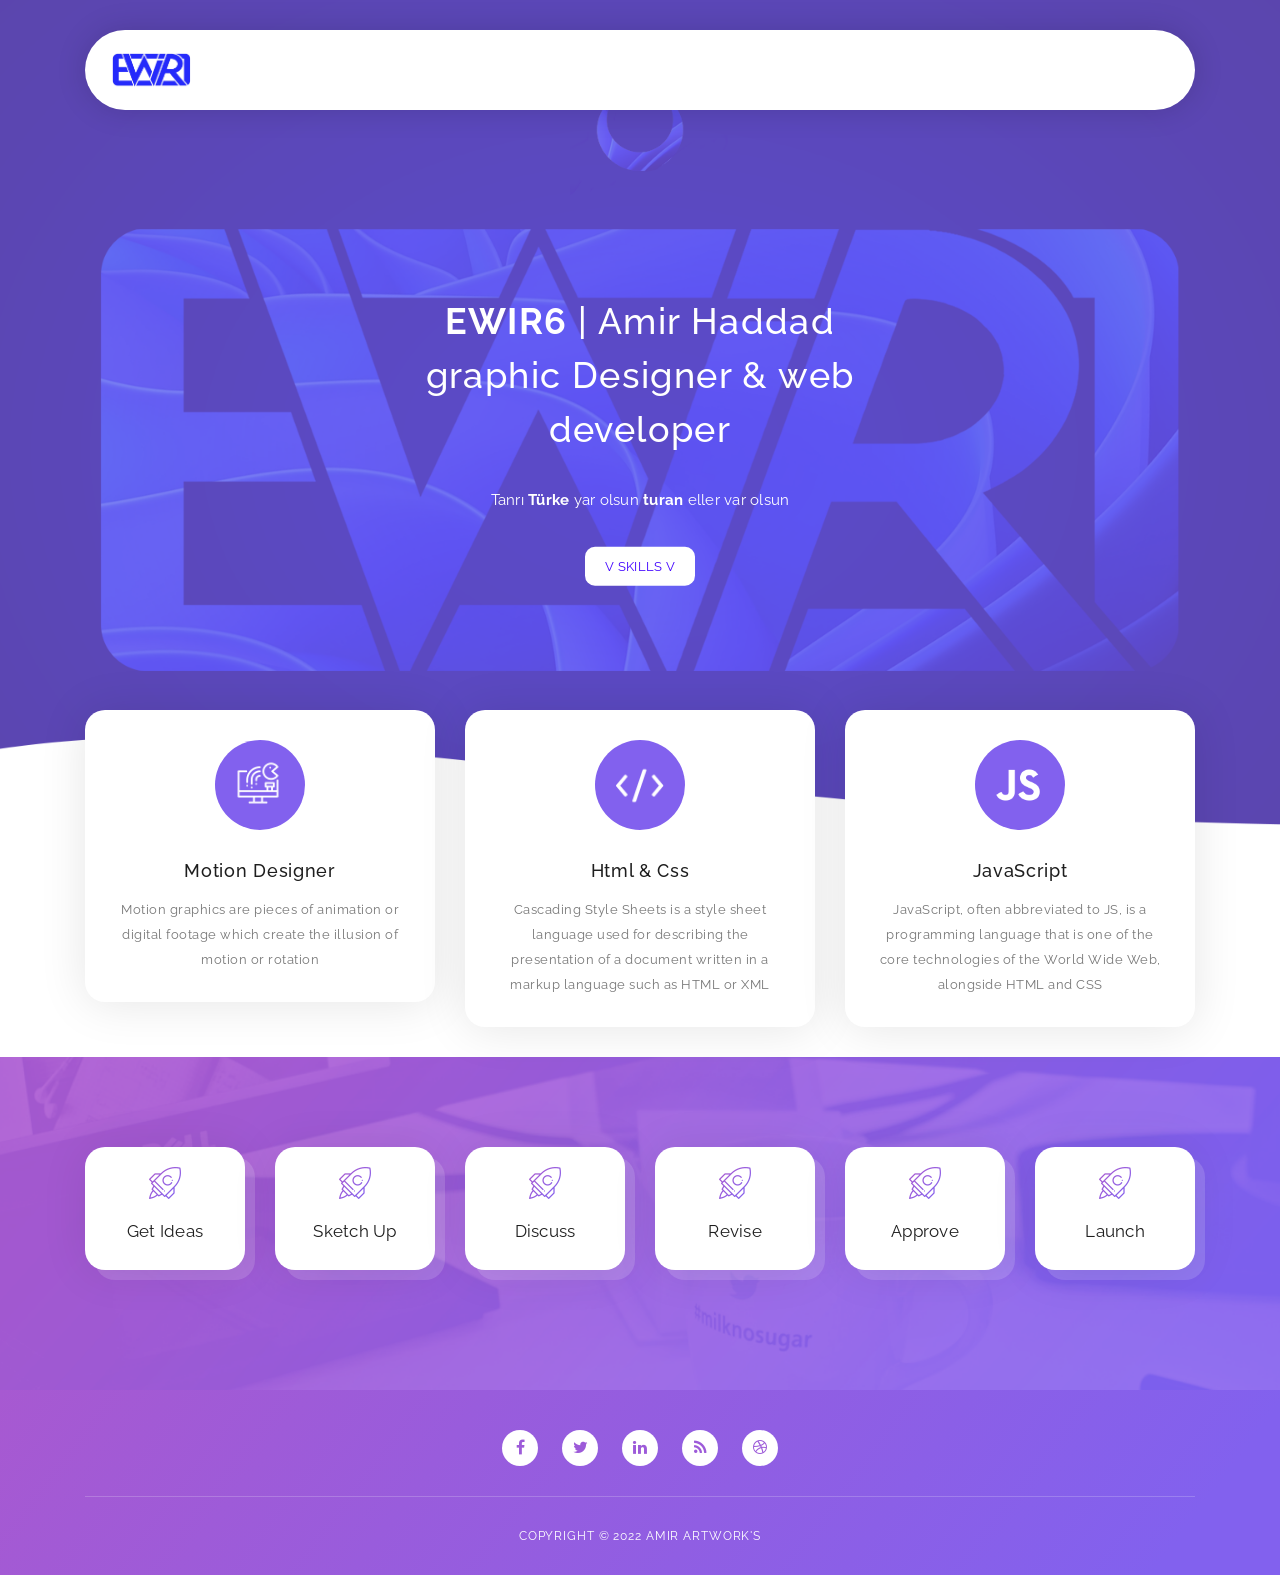
<file: index.html>
<!DOCTYPE html>
<html lang="en">

  <head>

    <meta charset="utf-8">
    <meta name="viewport" content="width=device-width, initial-scale=1, shrink-to-fit=no">
    <meta name="description" content="">
    <meta name="author" content="">
    <link href="https://fonts.googleapis.com/css?family=Raleway:100,300,400,500,700,900" rel="stylesheet">

    <title>Amir | web developer</title>
<!--
SOFTY PINKO
https://templatemo.com/tm-535-softy-pinko
-->

    <!-- Additional CSS Files -->
    <link rel="stylesheet" type="text/css" href="assets/css/bootstrap.min.css">

    <link rel="stylesheet" type="text/css" href="assets/css/font-awesome.css">

    <link rel="stylesheet" href="assets/css/templatemo-softy-pinko.css">

    </head>
    
    <body>
    
    <!-- ***** Preloader Start ***** -->
    <div id="preloader">
        <div class="jumper">
            <div></div>
            <div></div>
            <div></div>
        </div>
    </div>  
    <!-- ***** Preloader End ***** -->
    
    
    <!-- ***** Header Area Start ***** -->
    <header class="header-area header-sticky">
        <div class="container">
            <div class="row">
                <div class="col-12">
                    <nav class="main-nav">
                        <!-- ***** Logo Start ***** -->
                        <a href="#" class="logo">
                            <img src="assets/images/logo52.png" alt="amir artworks"/>
                        </a>
                        <!-- ***** Logo End ***** -->
                        <!-- ***** Menu Start ***** -->
                        <ul class="nav">
                            <li><a href="#welcome" class="active">Home</a></li>
                            <li><a href="#features">About</a></li>
                            <li><a href="#work-process">Work Process</a></li>
                            <li><a href="#testimonials">Testimonials</a></li>
                            <li><a href="#pricing-plans">Pricing Tables</a></li>
                            <li><a href="#blog">Blog Entries</a></li>
                            <li><a href="#contact-us">Contact Us</a></li>
                        </ul>
                        <a class='menu-trigger'>
                            <span>Menu</span>
                        </a>
                        <!-- ***** Menu End ***** -->
                    </nav>
                </div>
            </div>
        </div>
    </header>
    <!-- ***** Header Area End ***** -->

    <!-- ***** Welcome Area Start ***** -->
    <div class="welcome-area" id="welcome">

        <!-- ***** Header Text Start ***** -->
        <div class="header-text">
            <div class="container">
                <div class="row">
                    <div class="offset-xl-3 col-xl-6 offset-lg-2 col-lg-8 col-md-12 col-sm-12">
                        <h1><strong>EWIR6</strong> | Amir Haddad <br>graphic Designer & web developer<br> <strong></strong></h1>
                        <p> Tanrı <strong>Türke</strong> yar olsun <strong> turan</strong> eller var olsun</p>
                        <a href="#features" class="main-button-slider">v Skills v</a>
                    </div>
                </div>
            </div>
        </div>
        <!-- ***** Header Text End ***** -->
    </div>
    <!-- ***** Welcome Area End ***** -->

    <!-- ***** Features Small Start ***** -->
    <section class="section home-feature">
        <div class="container">
            <div class="row">
                <div class="col-lg-12">
                    <div class="row">
                        <!-- ***** Features Small Item Start ***** -->
                        <div class="col-lg-4 col-md-6 col-sm-6 col-12" data-scroll-reveal="enter bottom move 50px over 0.6s after 0.2s">
                            <div class="features-small-item">
                                <div class="icon">
                                    <i><img src="assets/images/gaming.png"  class="gam" alt=""></i>
                                </div>
                                <h5 class="features-title">Motion Designer</h5>
                                <p>Motion graphics are pieces of animation or digital footage which create the illusion of motion or rotation</p>
                            </div>
                        </div>
                        <!-- ***** Features Small Item End ***** -->

                        <!-- ***** Features Small Item Start ***** -->
                        <div class="col-lg-4 col-md-6 col-sm-6 col-12" data-scroll-reveal="enter bottom move 50px over 0.6s after 0.4s">
                            <div class="features-small-item">
                                <div class="icon">
                                    <i><img src="assets/images/coding-icon.png" class="codei" alt=""></i>
                                </div>
                                <h5 class="features-title">Html & Css</h5>
                                <p>Cascading Style Sheets is a style sheet language used for describing the presentation of a document written in a markup language such as HTML or XML</p>
                            </div>
                        </div>
                        <!-- ***** Features Small Item End ***** -->

                        <!-- ***** Features Small Item Start ***** -->
                        <div class="col-lg-4 col-md-6 col-sm-6 col-12" data-scroll-reveal="enter bottom move 50px over 0.6s after 0.6s">
                            <div class="features-small-item">
                                <div class="icon">
                                    <i><img src="assets/images/JS-icon.png" class="jsi" alt=""></i>
                                </div>
                                <h5 class="features-title">JavaScript</h5>
                                <p>JavaScript, often abbreviated to JS, is a programming language that is one of the core technologies of the World Wide Web, alongside HTML and CSS</p>
                            </div>
                        </div>
                        <!-- ***** Features Small Item End ***** -->
                    </div>
                </div>
            </div>
        </div>
    </section>
    <!-- ***** Features Small End ***** -->

    <!-- ***** Features Big Item Start ***** -->
    <!-- <section class="section padding-top-70 padding-bottom-0" id="features">
        <div class="container">
            <div class="row">
                <div class="col-lg-5 col-md-12 col-sm-12 align-self-center" data-scroll-reveal="enter left move 30px over 0.6s after 0.4s">
                    <img src="assets/images/left-image.png" class="rounded img-fluid d-block mx-auto" alt="App">
                </div>
                <div class="col-lg-1"></div>
                <div class="col-lg-6 col-md-12 col-sm-12 align-self-center mobile-top-fix">
                    <div class="left-heading">
                        <h2 class="section-title">Let’s discuss about you project</h2>
                    </div>
                    <div class="left-text">
                        <p>Nullam sit amet purus libero. Etiam ullamcorper nisl ut augue blandit, at finibus leo efficitur. Nam gravida purus non sapien auctor, ut aliquam magna ullamcorper.</p>
                    </div>
                </div>
            </div>
            <div class="row">
                <div class="col-lg-12">
                    <div class="hr"></div>
                </div>
            </div>
        </div>
    </section> -->
    <!-- ***** Features Big Item End ***** -->

    <!-- ***** Features Big Item Start ***** -->
    <!-- <section class="section padding-bottom-100">
        <div class="container">
            <div class="row">
                <div class="col-lg-6 col-md-12 col-sm-12 align-self-center mobile-bottom-fix">
                    <div class="left-heading">
                        <h2 class="section-title">We can help you to grow your business</h2>
                    </div>
                    <div class="left-text">
                        <p>Aenean pretium, ipsum et porttitor auctor, metus ipsum iaculis nisi, a bibendum lectus libero vitae urna. Sed id leo eu dolor luctus congue sed eget ipsum. Nunc nec luctus libero. Etiam quis dolor elit.</p>
                    </div>
                </div>
                <div class="col-lg-1"></div>
                <div class="col-lg-5 col-md-12 col-sm-12 align-self-center mobile-bottom-fix-big" data-scroll-reveal="enter right move 30px over 0.6s after 0.4s">
                    <img src="assets/images/right-image.png" class="rounded img-fluid d-block mx-auto" alt="App">
                </div>
            </div>
        </div>
    </section> -->
    <!-- ***** Features Big Item End ***** -->

    <!-- ***** Home Parallax Start ***** -->
    <section class="mini" id="work-process">
        <div class="mini-content">
            <div class="container">
                <div class="row">
                    <div class="offset-lg-3 col-lg-6">
                        <!-- <div class="info">
                            <h1>Work Process</h1>
                            <p>Aenean nec tempor metus. Maecenas ligula dolor, commodo in imperdiet interdum, vehicula ut ex. Donec ante diam.</p>
                        </div> -->
                    </div>
                </div>

                <!-- ***** Mini Box Start ***** -->
                <div class="row">
                    <div class="col-lg-2 col-md-3 col-sm-6 col-6">
                        <a href="#" class="mini-box">
                            <i><img src="assets/images/work-process-item-01.png" alt=""></i>
                            <strong>Get Ideas</strong>
                            <span></span>
                        </a>
                    </div>
                    <div class="col-lg-2 col-md-3 col-sm-6 col-6">
                        <a href="#" class="mini-box">
                            <i><img src="assets/images/work-process-item-01.png" alt=""></i>
                            <strong>Sketch Up</strong>
                            <span></span>
                        </a>
                    </div>
                    <div class="col-lg-2 col-md-3 col-sm-6 col-6">
                        <a href="#" class="mini-box">
                            <i><img src="assets/images/work-process-item-01.png" alt=""></i>
                            <strong>Discuss</strong>
                            <span></span>
                        </a>
                    </div>
                    <div class="col-lg-2 col-md-3 col-sm-6 col-6">
                        <a href="#" class="mini-box">
                            <i><img src="assets/images/work-process-item-01.png" alt=""></i>
                            <strong>Revise</strong>
                            <span></span>
                        </a>
                    </div>
                    <div class="col-lg-2 col-md-3 col-sm-6 col-6">
                        <a href="#" class="mini-box">
                            <i><img src="assets/images/work-process-item-01.png" alt=""></i>
                            <strong>Approve</strong>
                            <span></span>
                        </a>
                    </div>
                    <div class="col-lg-2 col-md-3 col-sm-6 col-6">
                        <a href="#" class="mini-box">
                            <i><img src="assets/images/work-process-item-01.png" alt=""></i>
                            <strong>Launch</strong>
                            <span></span>
                        </a>
                    </div>
                </div>
                <!-- ***** Mini Box End ***** -->
            </div>
        </div>
    </section>
    <!-- ***** Home Parallax End ***** -->

    <!-- ***** Testimonials Start ***** -->
    <!-- <section class="section" id="testimonials">
        <div class="container"> -->
            <!-- ***** Section Title Start ***** -->
            <!-- <div class="row">
                <div class="col-lg-12">
                    <div class="center-heading">
                        <h2 class="section-title">What do they say?</h2>
                    </div>
                </div>
                <div class="offset-lg-3 col-lg-6">
                    <div class="center-text">
                        <p>Donec tempus, sem non rutrum imperdiet, lectus orci fringilla nulla, at accumsan elit eros a turpis. Ut sagittis lectus libero.</p>
                    </div>
                </div>
            </div> -->
            <!-- ***** Section Title End ***** -->

            <!-- <div class="row"> -->
                <!-- ***** Testimonials Item Start ***** -->
                <!-- <div class="col-lg-4 col-md-6 col-sm-12">
                    <div class="team-item">
                        <div class="team-content">
                            <i><img src="assets/images/testimonial-icon.png" alt=""></i>
                            <p>Proin a neque nisi. Nam ipsum nisi, venenatis ut nulla quis, egestas scelerisque orci. Maecenas a finibus odio.</p>
                            <div class="user-image">
                                <img src="http://placehold.it/60x60" alt="">
                            </div>
                            <div class="team-info">
                                <h3 class="user-name">Catherine Soft</h3>
                                <span>Managing Director</span>
                            </div>
                        </div>
                    </div>
                </div> -->
                <!-- ***** Testimonials Item End ***** -->
                
                <!-- ***** Testimonials Item Start ***** -->
                <!-- <div class="col-lg-4 col-md-6 col-sm-12">
                    <div class="team-item">
                        <div class="team-content">
                            <i><img src="assets/images/testimonial-icon.png" alt=""></i>
                            <p>Integer molestie aliquam gravida. Nullam nec arcu finibus, imperdiet nulla vitae, placerat nibh. Cras maximus venenatis molestie.</p>
                            <div class="user-image">
                                <img src="http://placehold.it/60x60" alt="">
                            </div>
                            <div class="team-info">
                                <h3 class="user-name">Kelvin Wood</h3>
                                <span>Digital Marketer</span>
                            </div>
                        </div>
                    </div>
                </div> -->
                <!-- ***** Testimonials Item End ***** -->
                
                <!-- ***** Testimonials Item Start ***** -->
                <!-- <div class="col-lg-4 col-md-6 col-sm-12">
                    <div class="team-item">
                        <div class="team-content">
                            <i><img src="assets/images/testimonial-icon.png" alt=""></i>
                            <p>Quisque diam odio, maximus ac consectetur eu, auctor non lorem. Cras quis est non ante ultrices molestie. Ut vehicula et diam at aliquam.</p>
                            <div class="user-image">
                                <img src="http://placehold.it/60x60" alt="">
                            </div>
                            <div class="team-info">
                                <h3 class="user-name">David Martin</h3>
                                <span>Website Manager</span>
                            </div>
                        </div>
                    </div>
                </div> -->
                <!-- ***** Testimonials Item End ***** -->
            <!-- </div>
        </div>
    </section> -->
    <!-- ***** Testimonials End ***** -->

    <!-- ***** Pricing Plans Start ***** -->
    <!-- <section class="section colored" id="pricing-plans">
        <div class="container"> -->
            <!-- ***** Section Title Start ***** -->
            <!-- <div class="row">
                <div class="col-lg-12">
                    <div class="center-heading">
                        <h2 class="section-title">Pricing Plans</h2>
                    </div>
                </div>
                <div class="offset-lg-3 col-lg-6">
                    <div class="center-text">
                        <p>Donec vulputate urna sed rutrum venenatis. Cras consequat magna quis arcu elementum, quis congue risus volutpat.</p>
                    </div>
                </div>
            </div> -->
            <!-- ***** Section Title End ***** -->

            <!-- <div class="row"> -->
                <!-- ***** Pricing Item Start ***** -->
                <!-- <div class="col-lg-4 col-md-6 col-sm-12" data-scroll-reveal="enter bottom move 50px over 0.6s after 0.2s">
                    <div class="pricing-item">
                        <div class="pricing-header">
                            <h3 class="pricing-title">Starter</h3>
                        </div>
                        <div class="pricing-body">
                            <div class="price-wrapper">
                                <span class="currency">$</span>
                                <span class="price">14.50</span>
                                <span class="period">monthly</span>
                            </div>
                            <ul class="list">
                                <li class="active">60 GB space</li>
                                <li class="active">600 GB transfer</li>
                                <li class="active">Pro Design Panel</li>
                                <li>15-minute support</li>
                                <li>Unlimited Emails</li>
                                <li>24/7 Security</li>
                            </ul>
                        </div>
                        <div class="pricing-footer">
                            <a href="#" class="main-button">Purchase Now</a>
                        </div>
                    </div>
                </div> -->
                <!-- ***** Pricing Item End ***** -->

                <!-- ***** Pricing Item Start ***** -->
                <!-- <div class="col-lg-4 col-md-6 col-sm-12" data-scroll-reveal="enter bottom move 50px over 0.6s after 0.4s">
                    <div class="pricing-item active">
                        <div class="pricing-header">
                            <h3 class="pricing-title">Premium</h3>
                        </div>
                        <div class="pricing-body">
                            <div class="price-wrapper">
                                <span class="currency">$</span>
                                <span class="price">21.50</span>
                                <span class="period">monthly</span>
                            </div>
                            <ul class="list">
                                <li class="active">120 GB space</li>
                                <li class="active">1200 GB transfer</li>
                                <li class="active">Pro Design Panel</li>
                                <li class="active">15-minute support</li>
                                <li>Unlimited Emails</li>
                                <li>24/7 Security</li>
                            </ul>
                        </div>
                        <div class="pricing-footer">
                            <a href="#" class="main-button">Purchase Now</a>
                        </div>
                    </div>
                </div> -->
                <!-- ***** Pricing Item End ***** -->

                <!-- ***** Pricing Item Start ***** -->
                <!-- <div class="col-lg-4 col-md-6 col-sm-12" data-scroll-reveal="enter bottom move 50px over 0.6s after 0.6s">
                    <div class="pricing-item">
                        <div class="pricing-header">
                            <h3 class="pricing-title">Advanced</h3>
                        </div>
                        <div class="pricing-body">
                            <div class="price-wrapper">
                                <span class="currency">$</span>
                                <span class="price">42.00</span>
                                <span class="period">monthly</span>
                            </div>
                            <ul class="list">
                                <li class="active">250 GB space</li>
                                <li class="active">5000 GB transfer</li>
                                <li class="active">Pro Design Panel</li>
                                <li class="active">15-minute support</li>
                                <li class="active">Unlimited Emails</li>
                                <li class="active">24/7 Security</li>
                            </ul>
                        </div>
                        <div class="pricing-footer">
                            <a href="#" class="main-button">Purchase Now</a>
                        </div>
                    </div>
                </div>
                <!-- ***** Pricing Item End ***** -->
            <!-- </div>
        </div>
    </section> --> 
    <!-- ***** Pricing Plans End ***** -->

    <!-- ***** Counter Parallax Start ***** -->
    <!-- <section class="counter">
        <div class="content">
            <div class="container">
                <div class="row">
                    <div class="col-lg-3 col-md-6 col-sm-12">
                        <div class="count-item decoration-bottom">
                            <strong>126</strong>
                            <span>Projects</span>
                        </div>
                    </div>
                    <div class="col-lg-3 col-md-6 col-sm-12">
                        <div class="count-item decoration-top">
                            <strong>63</strong>
                            <span>Happy Clients</span>
                        </div>
                    </div>
                    <div class="col-lg-3 col-md-6 col-sm-12">
                        <div class="count-item decoration-bottom">
                            <strong>18</strong>
                            <span>Awards Wins</span>
                        </div>
                    </div>
                    <div class="col-lg-3 col-md-6 col-sm-12">
                        <div class="count-item">
                            <strong>27</strong>
                            <span>Countries</span>
                        </div>
                    </div>
                </div>
            </div>
        </div>
    </section> -->
    <!-- ***** Counter Parallax End ***** -->   

    <!-- ***** Blog Start ***** -->
    <!-- <section class="section" id="blog">
        <div class="container"> -->
            <!-- ***** Section Title Start ***** -->
            <!-- <div class="row">
                <div class="col-lg-12">
                    <div class="center-heading">
                        <h2 class="section-title">Blog Entries</h2>
                    </div>
                </div>
                <div class="offset-lg-3 col-lg-6">
                    <div class="center-text">
                        <p>Integer molestie aliquam gravida. Nullam nec arcu finibus, imperdiet nulla vitae, placerat nibh. Cras maximus venenatis molestie.</p>
                    </div>
                </div>
            </div> -->
            <!-- ***** Section Title End ***** -->

            <!-- <div class="row">
                <div class="col-lg-4 col-md-6 col-sm-12">
                    <div class="blog-post-thumb">
                        <div class="img">
                            <img src="assets/images/blog-item-01.png" alt="">
                        </div>
                        <div class="blog-content">
                            <h3>
                                <a href="#">Vivamus ac vehicula dui</a>
                            </h3>
                            <div class="text">
                               Cras aliquet ligula dui, vitae fermentum velit tincidunt id. Praesent eu finibus nunc. Nulla in sagittis eros. Aliquam egestas augue.
                            </div>
                            <a href="#" class="main-button">Read More</a>
                        </div>
                    </div>
                </div>
                <div class="col-lg-4 col-md-6 col-sm-12">
                    <div class="blog-post-thumb">
                        <div class="img">
                            <img src="assets/images/blog-item-02.png" alt="">
                        </div>
                        <div class="blog-content">
                            <h3>
                                <a href="#">Phasellus convallis augue</a>
                            </h3>
                            <div class="text">
                                Aliquam commodo ornare nisl, et scelerisque nisl dignissim ac. Vestibulum finibus urna ut velit venenatis, vel ultrices sapien mattis.
                            </div>
                            <a href="#" class="main-button">Read More</a>
                        </div>
                    </div>
                </div>
                <div class="col-lg-4 col-md-6 col-sm-12">
                    <div class="blog-post-thumb">
                        <div class="img">
                            <img src="assets/images/blog-item-03.png" alt="">
                        </div>
                        <div class="blog-content">
                            <h3>
                                <a href="#">Nam gravida purus non</a>
                            </h3>
                            <div class="text">
                                Maecenas eu erat vitae dui convallis consequat vel gravida nulla. Vestibulum finibus euismod odio, ut tempus enim varius eu.
                            </div>
                            <a href="#" class="main-button">Read More</a>
                        </div>
                    </div>
                </div>
            </div>
        </div>
    </section> -->
    <!-- ***** Blog End ***** -->

    <!-- ***** Contact Us Start ***** -->
    <!-- <section class="section colored" id="contact-us">
        <div class="container"> -->
            <!-- ***** Section Title Start ***** -->
            <!-- <div class="row">
                <div class="col-lg-12">
                    <div class="center-heading">
                        <h2 class="section-title">Talk To Us</h2>
                    </div>
                </div>
                <div class="offset-lg-3 col-lg-6">
                    <div class="center-text">
                        <p>Maecenas pellentesque ante faucibus lectus vulputate sollicitudin. Cras feugiat hendrerit semper.</p>
                    </div>
                </div>
            </div> -->
            <!-- ***** Section Title End ***** -->

            <!-- <div class="row"> -->
                <!-- ***** Contact Text Start ***** -->
                <!-- <div class="col-lg-4 col-md-6 col-sm-12">
                    <h5 class="margin-bottom-30">Keep in touch</h5>
                    <div class="contact-text">
                        <p>110-220 Quisque diam odio, maximus ac consectetur eu, 10260
                        <br>auctor non lorem</p>
                        <p>You are NOT allowed to re-distribute Softy Pinko template on any template collection websites. Thank you.</p>
                    </div>
                </div> -->
                <!-- ***** Contact Text End ***** -->

                <!-- ***** Contact Form Start ***** -->
                <!-- <div class="col-lg-8 col-md-6 col-sm-12">
                    <div class="contact-form">
                        <form id="contact" action="" method="get">
                          <div class="row">
                            <div class="col-lg-6 col-md-12 col-sm-12">
                              <fieldset>
                                <input name="name" type="text" class="form-control" id="name" placeholder="Full Name" required="">
                              </fieldset>
                            </div>
                            <div class="col-lg-6 col-md-12 col-sm-12">
                              <fieldset>
                                <input name="email" type="email" class="form-control" id="email" placeholder="E-Mail Address" required="">
                              </fieldset>
                            </div>
                            <div class="col-lg-12">
                              <fieldset>
                                <textarea name="message" rows="6" class="form-control" id="message" placeholder="Your Message" required=""></textarea>
                              </fieldset>
                            </div>
                            <div class="col-lg-12">
                              <fieldset>
                                <button type="submit" id="form-submit" class="main-button">Send Message</button>
                              </fieldset>
                            </div>
                          </div>
                        </form>
                    </div>
                </div> -->
                <!-- ***** Contact Form End ***** -->
            <!-- </div>
        </div>
    </section> -->
    <!-- ***** Contact Us End ***** -->
    
    <!-- ***** Footer Start ***** -->
    <footer>
        <div class="container">
            <div class="row">
                <div class="col-lg-12 col-md-12 col-sm-12">
                    <ul class="social">
                        <li><a href="#"><i class="fa fa-facebook"></i></a></li>
                        <li><a href="#"><i class="fa fa-twitter"></i></a></li>
                        <li><a href="#"><i class="fa fa-linkedin"></i></a></li>
                        <li><a href="#"><i class="fa fa-rss"></i></a></li>
                        <li><a href="#"><i class="fa fa-dribbble"></i></a></li>
                    </ul>
                </div>
            </div>
            <div class="row">
                <div class="col-lg-12">
                    <p class="copyright">Copyright &copy; 2022 AMIR ARTWORK's </p>
                </div>
            </div>
        </div>
    </footer>
    
    <!-- jQuery -->
    <script src="assets/js/jquery-2.1.0.min.js"></script>

    <!-- Bootstrap -->
    <script src="assets/js/popper.js"></script>
    <script src="assets/js/bootstrap.min.js"></script>

    <!-- Plugins -->
    <script src="assets/js/scrollreveal.min.js"></script>
    <script src="assets/js/waypoints.min.js"></script>
    <script src="assets/js/jquery.counterup.min.js"></script>
    <script src="assets/js/imgfix.min.js"></script> 
    
    <!-- Global Init -->
    <script src="assets/js/custom.js"></script>

  </body>
</html>
</file>
<file: assets/css/templatemo-softy-pinko.css>
/*

Softy Pinko

https://templatemo.com/tm-535-softy-pinko

*/
/* ---------------------------------------------
Table of contents
------------------------------------------------
01. font & reset css
02. reset
03. global styles
04. header
05. welcome
06. features
07. team
08. pricing
09. blog
10. contact
11. footer
12. preloader

--------------------------------------------- */
/* 
---------------------------------------------
font & reset css
--------------------------------------------- 
*/
@import url("https://fonts.googleapis.com/css?family=Raleway:100,300,400,500,700,900");
/* 
---------------------------------------------
reset
--------------------------------------------- 
*/
html, body, div, span, applet, object, iframe, h1, h2, h3, h4, h5, h6, p, blockquote, div
pre, a, abbr, acronym, address, big, cite, code, del, dfn, em, font, img, ins, kbd, q,
s, samp, small, strike, strong, sub, sup, tt, var, b, u, i, center, dl, dt, dd, ol, ul, li,
figure, header, nav, section, article, aside, footer, figcaption {
  margin: 0;
  padding: 0;
  border: 0;
  outline: 0;
}

.clearfix:after {
  content: ".";
  display: block;
  clear: both;
  visibility: hidden;
  line-height: 0;
  height: 0;
}

.clearfix {
  display: inline-block;
}

html[xmlns] .clearfix {
  display: block;
}

* html .clearfix {
  height: 1%;
}

ul, li {
  padding: 0;
  margin: 0;
  list-style: none;
}

header, nav, section, article, aside, footer, hgroup {
  display: block;
}

* {
  box-sizing: border-box;
}

html, body {
  font-family: "Raleway", sans-serif;
  font-weight: 400;
  background-color: #fff;
  font-size: 16px;
  -ms-text-size-adjust: 100%;
  -webkit-font-smoothing: antialiased;
  -moz-osx-font-smoothing: grayscale;
}

a {
  text-decoration: none !important;
}

h1, h2, h3, h4, h5, h6 {
  margin-top: 0px;
  margin-bottom: 0px;
}

ul {
  margin-bottom: 0px;
}

/* 
---------------------------------------------
global styles
--------------------------------------------- 
*/
html,
body {
  background: #fff;
  font-family: "Raleway", sans-serif;
}

::selection {
  background: #ff589e;
  color: #fff;
}

::-moz-selection {
  background: #ff589e;
  color: #fff;
}

.section {
  position: relative;
  padding-top: 100px;
  padding-bottom: 80px;
}

.section.colored {
  background: #f2f2fe;
}

.hr {
  bottom: 0px;
  width: 100%;
  height: 1px;
  margin-top: 100px;
  border-bottom: 1px solid #eee;
}

.left-heading.light .section-title {
  color: #ffffff;
}

.left-heading .section-title {
  font-weight: 500;
  font-size: 24px;
  line-height: 42px;
  color: #1e1e1e;
  letter-spacing: 0.25px;
  margin-bottom: 30px;
  position: relative;
}

.center-heading {
  text-align: center;
}

.center-heading .section-title {
  font-weight: 500;
  font-size: 28px;
  color: #1e1e1e;
  letter-spacing: 1.75px;
  line-height: 38px;
  margin-bottom: 20px;
}

.center-heading.colored .section-title {
  color: #ffffff;
}

.center-text {
  text-align: center;
  font-weight: 400;
  font-size: 16px;
  color: #777;
  line-height: 28px;
  letter-spacing: 1px;
  margin-bottom: 50px;
}

.center-text.colored {
  color: #fff;
}

.center-text p {
  font-size: 15px;
  color: #777;
  margin-bottom: 30px;
}

.left-text {
  font-weight: 400;
  font-size: 16px;
  color: #777;
  line-height: 28px;
  letter-spacing: 1px;
}

.left-text.light {
  color: #fff;
}

.left-text p {
  margin-bottom: 30px;
}

.left-text p.dark {
  color: #3B566E;
}

.padding-bottom-top-60 {
  padding-top: 60px !important;
  padding-bottom: 60px !important;
}

.padding-bottom-80 {
  padding-bottom: 80px !important;
}

.padding-bottom-100 {
  padding-bottom: 100px !important;
}

.border-bottom {
  border-bottom: 1px solid #eee !important;
}

.mbottom-30 {
  margin-bottom: 30px !important;
}

.align-self-center {
  -ms-flex-item-align: center !important;
  align-self: center !important;
}

.align-self-bottom {
  -ms-flex-item-align: flex-end !important;
  align-self: flex-end !important;
}

.padding-bottom-0 {
  padding-bottom: 0px !important;
}

.padding-top-0 {
  padding-top: 0px !important;
}

.padding-top-80 {
  padding-top: 80px !important;
}

.padding-top-70 {
  padding-top: 70px !important;
}

.padding-top-20 {
  padding-top: 20px !important;
}

.margin-bottom-0 {
  margin-bottom: 0px !important;
}

.margin-bottom-30 {
  margin-bottom: 30px !important;
}

.margin-top-30 {
  margin-top: 30px !important;
}

.margin-top-15 {
  margin-top: 15px !important;
}

.margin-bottom-45 {
  margin-bottom: 45px !important;
}

.margin-bottom-20 {
  margin-bottom: 20px !important;
}

.margin-bottom-60 {
  margin-bottom: 60px !important;
}

.margin-bottom-100 {
  margin-bottom: 100px !important;
}

@media (max-width: 991px) {
  html, body {
    overflow-x: hidden;
  }
  .mobile-top-fix {
    margin-top: 30px;
    margin-bottom: 0px;
  }
  .mobile-bottom-fix {
    margin-bottom: 30px;
  }
  .mobile-bottom-fix-big {
    margin-bottom: 60px;
  }
}

a.main-button-slider {
  width: 300px;
  margin-top: 0px;
  font-size: 13px;
  border-radius: 10px;
  padding: 12px 20px;
  background-color: #ffffff;
  text-transform: uppercase;
  color: rgb(64, 0, 255);
  letter-spacing: 0.25px;
  -webkit-transition: all 0.3s ease 0s;
  -moz-transition: all 0.3s ease 0s;
  -o-transition: all 0.3s ease 0s;
  transition: all 0.3s ease 0s;
}

a.main-button-slider:hover {
  transform: scale(0.7);
  width: 100px;
  background-color: #8261ee;
  color: white;
}

a.main-button {
  font-size: 13px;
  border-radius: 20px;
  padding: 12px 20px;
  background-color: #8261ee;
  text-transform: uppercase;
  color: #fff;
  letter-spacing: 0.25px;
  -webkit-transition: all 0.3s ease 0s;
  -moz-transition: all 0.3s ease 0s;
  -o-transition: all 0.3s ease 0s;
  transition: all 0.3s ease 0s;
}

a.main-button:hover {
  background-color: #ff589e;
}

button.main-button {
  outline: none;
  border: none;
  cursor: pointer;
  font-size: 13px;
  border-radius: 20px;
  padding: 12px 20px;
  background-color: #8261ee;
  text-transform: uppercase;
  color: #fff;
  letter-spacing: 0.25px;
  -webkit-transition: all 0.3s ease 0s;
  -moz-transition: all 0.3s ease 0s;
  -o-transition: all 0.3s ease 0s;
  transition: all 0.3s ease 0s;
}

button.main-button:hover {
  background-color: #ff589e;
}


/* 
---------------------------------------------
header
--------------------------------------------- 
*/
.header-area {
  position: fixed;
  top: 30px;
  left: 0px;
  right: 0px;
  z-index: 100;
  height: 100px;
  -webkit-transition: all 0.3s ease 0s;
  -moz-transition: all 0.3s ease 0s;
  -o-transition: all 0.3s ease 0s;
  transition: all 0.3s ease 0s;
}

.header-area .main-nav {
  box-shadow: 0px 0px 30px rgba(0,0,0,15%);
  border-radius: 40px;
  min-height: 80px;
  background: #fff;
}

.header-area .main-nav .logo {
  transform: scale(0.12); 
  float: left;
  margin-top: 10px;
  -webkit-transition: all 0.3s ease 0s;
  -moz-transition: all 0.3s ease 0s;
  -o-transition: all 0.3s ease 0s;
  transition: all 0.3s ease 0s;
  margin-left: -270px;
  margin-right: 225px;
}

.header-area .main-nav .logo img {
  -webkit-transition: all 0.3s ease 0s;
  -moz-transition: all 0.3s ease 0s;
  -o-transition: all 0.3s ease 0s;
  transition: all 0.3s ease 0s;
}

.header-area .main-nav .nav {
  float: right;
  margin-top: 27px;
  margin-left: 0px;
  margin-right: 30px;
  -webkit-transition: all 0.3s ease 0s;
  -moz-transition: all 0.3s ease 0s;
  -o-transition: all 0.3s ease 0s;
  transition: all 0.3s ease 0s;
  position: relative;
  z-index: 999;
}

.header-area .main-nav .nav li {
  padding-left: 20px;
  padding-right: 20px;
}

.header-area .main-nav .nav li:last-child {
  padding-right: 0px;
}

.header-area .main-nav .nav li a {
  display: block;
  font-weight: 500;
  font-size: 13px;
  color: #fff;
  -webkit-transition: all 0.3s ease 0s;
  -moz-transition: all 0.3s ease 0s;
  -o-transition: all 0.3s ease 0s;
  transition: all 0.3s ease 0s;
  height: 40px;
  line-height: 40px;
  border: transparent;
  letter-spacing: 1px;
}

.header-area .main-nav .nav li a:hover {
  color: #ff589e;
}

.header-area .main-nav .menu-trigger {
  cursor: pointer;
  display: block;
  position: absolute;
  top: 23px;
  width: 32px;
  height: 40px;
  text-indent: -9999em;
  z-index: 99;
  right: 40px;
  display: none;
  transform: scale(0.8);
}

.header-area .main-nav .menu-trigger span,
.header-area .main-nav .menu-trigger span:before,
.header-area .main-nav .menu-trigger span:after {
  -moz-transition: all 0.4s;
  -o-transition: all 0.4s;
  -webkit-transition: all 0.4s;
  transition: all 0.4s;
  background-color: #3B566E;
  display: block;
  position: absolute;
  width: 30px;
  height: 2px;
  left: 0;
}

.header-area .main-nav .menu-trigger span:before,
.header-area .main-nav .menu-trigger span:after {
  -moz-transition: all 0.4s;
  -o-transition: all 0.4s;
  -webkit-transition: all 0.4s;
  transition: all 0.4s;
  background-color: #3B566E;
  display: block;
  position: absolute;
  width: 30px;
  height: 2px;
  left: 0;
  width: 75%;
}

.header-area .main-nav .menu-trigger span:before,
.header-area .main-nav .menu-trigger span:after {
  content: "";
}

.header-area .main-nav .menu-trigger span {
  top: 16px;
}

.header-area .main-nav .menu-trigger span:before {
  -moz-transform-origin: 33% 100%;
  -ms-transform-origin: 33% 100%;
  -webkit-transform-origin: 33% 100%;
  transform-origin: 33% 100%;
  top: -10px;
  z-index: 10;
}

.header-area .main-nav .menu-trigger span:after {
  -moz-transform-origin: 33% 0;
  -ms-transform-origin: 33% 0;
  -webkit-transform-origin: 33% 0;
  transform-origin: 33% 0;
  top: 10px;
}

.header-area .main-nav .menu-trigger.active span,
.header-area .main-nav .menu-trigger.active span:before,
.header-area .main-nav .menu-trigger.active span:after {
  background-color: transparent;
  width: 100%;
}

.header-area .main-nav .menu-trigger.active span:before {
  -moz-transform: translateY(6px) translateX(1px) rotate(45deg);
  -ms-transform: translateY(6px) translateX(1px) rotate(45deg);
  -webkit-transform: translateY(6px) translateX(1px) rotate(45deg);
  transform: translateY(6px) translateX(1px) rotate(45deg);
  background-color: #3B566E;
}

.header-area .main-nav .menu-trigger.active span:after {
  -moz-transform: translateY(-6px) translateX(1px) rotate(-45deg);
  -ms-transform: translateY(-6px) translateX(1px) rotate(-45deg);
  -webkit-transform: translateY(-6px) translateX(1px) rotate(-45deg);
  transform: translateY(-6px) translateX(1px) rotate(-45deg);
  background-color: #3B566E;
}

.header-area.header-sticky {
  min-height: 80px;
}

.header-area.header-sticky .logo {
  margin-top: -110px;
  margin-bottom: -110px;
}

.header-area.header-sticky .nav {
  margin-top: -170px !important;
}

.header-area.header-sticky .nav li a {
  color: #1e1e1e;
}

.header-area.header-sticky .nav li a.active {
  color: #ff589e;
}

@media (max-width: 1200px) {
  .header-area .main-nav .nav li {
    padding-left: 12px;
    padding-right: 12px;
  }
  .header-area .main-nav:before {
    display: none;
  }
}

@media (max-width: 991px) {
  .header-area {
    padding: 0px 15px;
    height: 80px;
    box-shadow: none;
    text-align: center;
  }
  .header-area .container {
    padding: 0px;
  }
  .header-area .logo {
    /* margin-top: -220px !important; */
    /* margin-left: 30px; */
  }
  .header-area .menu-trigger {
    display: block !important;
  }
  .header-area .main-nav {
    overflow: hidden;
  }
  .header-area .main-nav .nav {
    float: none;
    width: 100%;
    margin-top: 80px !important;
    display: none;
    -webkit-transition: all 0s ease 0s;
    -moz-transition: all 0s ease 0s;
    -o-transition: all 0s ease 0s;
    transition: all 0s ease 0s;
    margin-left: 0px;
  }
  .header-area .main-nav .nav li:first-child {
    border-top: 1px solid #eee;
  }
  .header-area .main-nav .nav li {
    width: 100%;
    background: #fff;
    border-bottom: 1px solid #eee;
    padding-left: 0px !important;
    padding-right: 0px !important;
  }
  .header-area .main-nav .nav li a {
    height: 50px !important;
    line-height: 50px !important;
    padding: 0px !important;
    border: none !important;
    background: #fff !important;
    color: #3B566E !important;
  }
  .header-area .main-nav .nav li a:hover {
    background: #eee !important;
  }
}

@media (min-width: 992px) {
  .header-area .main-nav .nav {
    display: flex !important;
  }
}

/* 
---------------------------------------------
welcome
--------------------------------------------- 
*/
.welcome-area {
  overflow: hidden;
  position: relative;
  display: flex;
  align-items: center;
  justify-content: center;
  background-image: url(../images/banner-bg2.png) ;
  background-repeat: no-repeat;
  background-position: center center;
  background-size: cover; 
  height: 100vh;
}

.welcome-area .header-text {
  position: absolute;
  top: 50%;
  transform: translateY(-55%);
  text-align: center;
  width: 100%;
}

.welcome-area .header-text h1 {
  font-weight: 500;
  font-size: 36px;
  line-height: 54px;
  letter-spacing: 1.4px;
  margin-bottom: 30px;
  color: #fff;
}

.welcome-area .header-text p {
  font-weight: 400;
  font-size: 15px;
  color: #fff;
  line-height: 28px;
  letter-spacing: 0.25px;
  margin-bottom: 40px;
  position: relative;
}

@media (max-width: 991px) {
  .welcome-area .header-text {
    top: 65% !important;
    transform: perspective(1px) translateY(-60%) !important;
    text-align: center;
  }
  .welcome-area .header-text h1 {
    text-align: center;
    color: #fff;
    margin-bottom: 15px;
  }
  .welcome-area .header-text h1 span {
    color: #fff;
  }
  .welcome-area .header-text p {
    text-align: center;
    color: #fff;
    margin-bottom: 20px;
  }
}

@media (max-width: 820px) {
  .welcome-area .header-text {
    top: 65% !important;
    transform: perspective(1px) translateY(-60%) !important;
  }
   .welcome-area .header-text h1 {
    font-size: 22px;
    line-height: 30px;
    margin-bottom: 15px;
  }
  .welcome-area .header-text p {
    margin-bottom: 20px;
  }
}

@media (max-width: 765px) {
  .welcome-area {
    margin-bottom: 100px;
  }
  .welcome-area .header-text {
    top: 50% !important;
    transform: perspective(1px) translateY(-50%) !important;
    text-align: center;
  }
  .welcome-area .header-text .buttons {
    display: none;
  }
  .welcome-area .header-text h1 {
    font-weight: 600;
    font-size: 24px !important;
    line-height: 30px !important;
    margin-bottom: 30px !important;
  }
  .welcome-area .header-text h1 span {
    color: #fff;
  }
  .welcome-area .header-text p {
    text-align: center;
    color: #fff;
    font-size: 14px;
    line-height: 22px;
    margin-bottom: 40px;
  }
}


/* 
---------------------------------------------
features
--------------------------------------------- 
*/
.features-small-item {
  cursor: pointer;
  display: block;
  background: #FFFFFF;
  box-shadow: 0 2px 48px 0 rgba(0, 0, 0, 0.10);
  -webkit-border-radius: 20px;
  -moz-border-radius: 20px;
  border-radius: 20px;
  padding: 30px;
  text-align: center;
  -webkit-transition: all 0.3s ease 0s;
  -moz-transition: all 0.3s ease 0s;
  -o-transition: all 0.3s ease 0s;
  transition: all 0.3s ease 0s;
  position: relative;
  margin-bottom: 30px;
}

.features-small-item:hover .icon {
  background-color: #0004ff;
}

.features-small-item:hover {
  transform: scale(1.05);
}

.features-small-item .icon {
  -webkit-transition: all 0.3s ease 0s;
  -moz-transition: all 0.3s ease 0s;
  -o-transition: all 0.3s ease 0s;
  transition: all 0.3s ease 0s;
  width: 90px;
  height: 90px;
  line-height: 90px;
  margin: auto;
  position: relative;
  margin-bottom: 30px;
  background: #8261ee;
  -webkit-border-radius: 50%;
  -moz-border-radius: 50%;
  border-radius: 50%;
}

.features-small-item .icon i {
  font-size: 18px;
  color: #fff;
}

.gam {
  color: #eee;
  margin-left: -145px;
  margin-top: -145px;
  transform: scale(0.12);
}

.codei {
  transform: scale(0.03);
  margin-left: -755px;
  margin-top: -754px; 
}

.jsi {
  transform: scale(0.085);
  margin-left: -213px;
  margin-top: -211px;
}

.features-small-item .features-title {
  font-weight: 500;
  font-size: 18px;
  color: #1e1e1e;
  letter-spacing: 0.7px;
  margin-bottom: 15px;
  position: relative;
  z-index: 2;
}

.features-small-item p {
  font-weight: 400;
  font-size: 13px;
  color: #777;
  letter-spacing: 0.5px;
  line-height: 25px;
  position: relative;
  z-index: 2;
}

.features-small-item a {
  float: right;
  position: relative;
  z-index: 2;
}

.home-feature {
  padding-bottom: 0px;
  padding-top: 30px;
  margin-top: -220px;
  z-index: 9;
}

@media (max-width: 991px) {
  .home-feature {
    padding-bottom: 0px;
    padding-top: 0px;
    margin-top: 0px;
  }
}

/* 
---------------------------------------------
parallax & home seperator
--------------------------------------------- 
*/
.mini {
  min-height: 215px;
  overflow: hidden;
  position: relative;
  padding-top: 90px;
  padding-bottom: 90px;
}

.mini:before {
  content: '';
  position: absolute;
  width: 140%;
  height: 140%;
  opacity: .95;
  background-repeat: no-repeat;
  background-size: cover;
  background-position: center center;
  background-image: url(../images/work-process-bg.png);
  z-index: 2;
  top: -20%;
  left: -20%;
}

.mini .mini-content {
  position: relative;
  z-index: 3;
}

.mini .mini-content .info {
  text-align: center;
  color: #fff;
  padding-top: 20px;
  padding-bottom: 20px;
}

.mini .mini-content .info small {
  display: block;
  font-weight: 400;
  font-size: 13px;
  margin-bottom: 5px;
}

.mini .mini-content .info strong {
  font-weight: 700;
  font-size: 17px;
  margin-bottom: 40px;
  display: block;
}

.mini .mini-content .info h1 {
  color: #fff;
  font-weight: 500;
  font-size: 28px;
  letter-spacing: 0.25px;
  margin-bottom: 30px;
}

.mini .mini-content .info p {
  letter-spacing: 1px;
  margin-bottom: 40px;
  color: #fff;
  letter-spacing: 0.25px;
  line-height: 26px;
  font-weight: 400;
  font-size: 15px;
}

.mini .mini-content .info p span {
  text-decoration: underline;
}

.mini .mini-content .mini-box {
  display: block;
  background: #fff;
  padding: 20px;
  border-radius: 20px;
  box-shadow: 0 2px 48px 0 rgba(0, 0, 0, 0.08);
  margin-bottom: 30px;
  position: relative;
  -webkit-transition: all 0.3s ease 0s;
  -moz-transition: all 0.3s ease 0s;
  -o-transition: all 0.3s ease 0s;
  transition: all 0.3s ease 0s;
  text-align: center;
}

.mini .mini-content .mini-box:hover {
  margin-top: -10px;
}

.mini .mini-content .mini-box:before {
  content: '';
  position: absolute;
  z-index: -1;
  background: #fff;
  width: 100%;
  opacity: .15;
  height: 100%;
  bottom: -10px;
  left: 0px;
  right: -20px;
  margin: auto;
  border-radius: 20px;
}

.mini .mini-content .mini-box i {
  display: block;
  font-size: 20px;
  margin-bottom: 15px;
}

.mini .mini-content .mini-box span {
  display: block;
  font-weight: 400;
  font-size: 14px;
  color: #777;
  letter-spacing: .75px;
}

.mini .mini-content .mini-box strong {
  display: block;
  font-weight: 400;
  font-size: 17px;
  color: #1e1e1e;
  letter-spacing: 0.25px;
  margin-bottom: 5px;
  margin-top: 20px;
}

.counter {
  overflow: hidden;
  position: relative;
}

.counter:before {
  content: '';
  position: absolute;
  width: 140%;
  height: 140%;
  opacity: .90;
  background-image: url(../images/fun-facts-bg.png);
  background-repeat: no-repeat;
  background-size: cover;
  background-position: center center;
  z-index: 2;
  top: -20%;
  left: -20%;
}

.counter .content {
  position: relative;
  z-index: 3;
  width: 100%;
}

.counter .content .count-item {
  height: 340px;
  position: relative;
  float: left;
  width: 100%;
}

.counter .content .count-item.decoration-bottom {
  position: relative;
}

.counter .content .count-item.decoration-bottom:after {
  content: '';
  position: absolute;
  width: 70%;
  height: 32px;
  top: 160px;
  left: 70%;
  background: url(../images/circle-dec.png) center center no-repeat;
  -webkit-transition: all 0.3s ease 0s;
  -moz-transition: all 0.3s ease 0s;
  -o-transition: all 0.3s ease 0s;
  transition: all 0.3s ease 0s;
}

.counter .content .count-item.decoration-top {
  position: relative;
}

.counter .content .count-item.decoration-top:after {
  content: '';
  position: absolute;
  width: 70%;
  height: 32px;
  top: 140px;
  left: 70%;
  background: url(../images/circle-dec.png) center center no-repeat;
  -webkit-transition: all 0.3s ease 0s;
  -moz-transition: all 0.3s ease 0s;
  -o-transition: all 0.3s ease 0s;
  transition: all 0.3s ease 0s;
}

.counter .content .count-item:hover strong {
  margin-top: 110px;
}

.counter .content .count-item strong {
  display: block;
  text-align: center;
  font-weight: 600;
  font-size: 36px;
  letter-spacing: 0.25px;
  margin-bottom: 10px;
  color: #fff;
  margin-top: 120px;
  -webkit-transition: all 0.3s ease 0s;
  -moz-transition: all 0.3s ease 0s;
  -o-transition: all 0.3s ease 0s;
  transition: all 0.3s ease 0s;
}

.counter .content .count-item span {
  display: block;
  text-align: center;
  color: #fff;
  font-weight: 500;
  font-size: 17px;
  letter-spacing: 0.25px;
}

@media (max-width: 991px) {
  .parallax {
    padding-top: 60px;
    padding-bottom: 60px;
    min-height: auto;
  }
  .parallax .content {
    position: relative !important;
    top: 0% !important;
    transform: perspective(1px) translateY(0%) !important;
  }
  .counter {
    padding-top: 60px;
    padding-bottom: 60px;
  }
  .counter .content {
    position: relative !important;
    top: 0% !important;
    transform: perspective(1px) translateY(0%) !important;
  }
  .counter .content .count-item {
    height: auto;
    padding-top: 20px;
    padding-bottom: 20px;
  }
  .counter .content .count-item:hover strong {
    margin-top: 0px;
  }
  .counter .content .count-item:before {
    display: none;
  }
  .counter .content .count-item:after {
    display: none;
  }
  .counter .content .count-item strong {
    margin-top: 0px;
  }
}

/* 
---------------------------------------------
team
--------------------------------------------- 
*/
.team-item {
  background: #fff;
  box-shadow: 0 2px 48px 0 rgba(0, 0, 0, 0.10);
  border-radius: 20px;
  position: relative;
  margin-bottom: 30px;
  padding-bottom: 25px;
}

.team-item:hover .team-content .team-info {
  margin-left: 30px;
}

.team-item i {
  display: block;
  margin-left: 25px;
  margin-top: 25px;
  font-size: 30px;
  color: #4E47DE;
  text-align: center;
}

.team-item .user-image {
  width: 60px;
  height: 60px;
  overflow: hidden;
  -webkit-border-radius: 100px;
  -moz-border-radius: 100px;
  border-radius: 100px;
  -webkit-transition: all 0.3s ease 0s;
  -moz-transition: all 0.3s ease 0s;
  -o-transition: all 0.3s ease 0s;
  transition: all 0.3s ease 0s;
  margin-left: 25px;
  float: left;
}

.team-item .team-content {
  text-align: left;
  overflow: hidden;
}

.team-item .team-content .team-info {
  float: left;
  margin-left: 20px;
  margin-top: 8px;
  -webkit-transition: all 0.3s ease 0s;
  -moz-transition: all 0.3s ease 0s;
  -o-transition: all 0.3s ease 0s;
  transition: all 0.3s ease 0s;
}

.team-item .team-content .team-info .user-name {
  display: block;
  font-weight: 400;
  font-size: 17px;
  color: #1e1e1e;
  letter-spacing: 0.25px;
  margin-bottom: 5px;
}

.team-item .team-content .team-info span {
  display: block;
  font-weight: 400;
  font-size: 15px;
  color: #ff589e;
  letter-spacing: 0.25px;
}

.team-item .team-content p {
  margin-top: 25px;
  padding-left: 25px;
  padding-right: 25px;
  margin-bottom: 25px;
  font-weight: 400;
  font-size: 15px;
  color: #777;
  letter-spacing: 0.6px;
  line-height: 26px;
}

/* 
---------------------------------------------
pricing
--------------------------------------------- 
*/
.pricing-item {
  background: #FFFFFF;
  box-shadow: 0 2px 48px 0 rgba(0, 0, 0, 0.1);
  border-radius: 20px;
  margin-bottom: 30px;
  margin-top: 20px;
  padding: 30px 0px 40px 0px;
}

.pricing-item.active .pricing-header {
  position: relative;
}

.pricing-item.active .pricing-header .pricing-title {
  color: #1e1e1e;
}

.pricing-item.active .pricing-body .price-wrapper {
  background-color: #ff589e;
}

.pricing-item.active .pricing-body .price-wrapper .currency {
  color: #fff;
}

.pricing-item.active .pricing-body .price-wrapper .price {
  color: #fff;
}

.pricing-item.active .pricing-body .price-wrapper .period {
  color: #fff;
}

.pricing-item .pricing-header {
  text-align: center;
  display: block;
  position: relative;
  padding-bottom: 10px;
}

.pricing-item .pricing-header .pricing-title {
  font-weight: 500;
  font-size: 17px;
  letter-spacing: 0.25px;
  color: #1e1e1e;
  width: 180px;
  height: 40px;
  line-height: 40px;
  left: 0px;
  right: 0px;
  margin: auto;
}

.pricing-item .pricing-body {
  margin-bottom: 40px;
}

.pricing-item .pricing-body .price-wrapper {
  text-align: center;
  padding-top: 20px;
  padding-bottom: 13px;
  background: #8261ee;
  width: 80%;
  margin: auto;
  margin-bottom: 40px;
  margin-top: 5px;
  border-radius: 20px;
}

.pricing-item .pricing-body .price-wrapper .currency {
  height: 47px;
  font-weight: 500;
  font-size: 32px;
  color: #fff;
  position: relative;
  top: -1px;
}

.pricing-item .pricing-body .price-wrapper .price {
  font-weight: 500;
  font-size: 28px;
  color: #fff;
}

.pricing-item .pricing-body .price-wrapper .period {
  font-weight: 400;
  font-size: 14px;
  color: #fff;
  display: block;
  letter-spacing: 0.88px;
}

.pricing-item .pricing-body .list li {
  text-align: center;
  margin-bottom: 12px;
  font-weight: 400;
  font-size: 13px;
  color: #7a7a7a;
  letter-spacing: 0.25px;
  text-decoration: line-through;
}

.pricing-item .pricing-body .list li.active {
  color: #7a7a7a;
  text-decoration: none;
}

.pricing-item .pricing-footer {
  text-align: center;
  margin-top: 50px;
}

/* 
---------------------------------------------
blog
--------------------------------------------- 
*/
.blog-post-thumb {
  text-align: center;
  margin-bottom: 30px;
}

.blog-post-thumb.big .img {
  height: 400px;
}

.blog-post-thumb .img {
  overflow: hidden;
  border-radius: 20px;
  position: relative;
  height: 200px;
}

.blog-post-thumb .blog-content {
  margin-top: -30px;
  padding-top: 50px;
}

.blog-post-thumb h3 {
  margin-bottom: 20px !important;
}

.blog-post-thumb h3 a {
  font-weight: 500;
  font-size: 18px;
  color: #1e1e1e;
  letter-spacing: 0.25px;
  line-height: 26px;
  -webkit-transition: all 0.3s ease 0s;
  -moz-transition: all 0.3s ease 0s;
  -o-transition: all 0.3s ease 0s;
  transition: all 0.3s ease 0s;
}

.blog-post-thumb h3 a:hover {
  color: #ff589e;
}

.blog-post-thumb .text {
  font-weight: 400;
  font-size: 13px;
  color: #777;
  letter-spacing: 0.26px;
  line-height: 26px;
  margin-bottom: 15px;
}

.blog-post-thumb .post-footer span {
  float: left;
  height: 30px;
  line-height: 30px;
  font-weight: 300;
  font-size: 14px;
  color: #777;
  padding-left: 30px;
}

.blog-post-thumb a.main-button  {
  margin-top: 10px;
  display: inline-block;
}

.blog-list .blog-post-thumb {
  text-align: left;
}


/* 
---------------------------------------------
contact
--------------------------------------------- 
*/

#contact-us {
  padding: 160px 0px;
}

#contact-us h5 {
  font-weight: 500;
  font-size: 18px;
  color: #1e1e1e;
  letter-spacing: 0.25px;
  line-height: 26px;
}

.contact-text {
  font-weight: 400;
  font-size: 14px;
  color: #6F8BA4;
  letter-spacing: 0.6px;
  line-height: 26px;
}

.contact-text p {
  margin-bottom: 28px;
}

.contact-form input,
.contact-form textarea {
  color: #777;
  font-size: 14px;
  border: 1px solid #eee;
  width: 100%;
  height: 50px;
  outline: none;
  padding-left: 20px;
  padding-right: 20px;
  border-radius: 25px;
  -webkit-appearance: none;
  -moz-appearance: none;
  appearance: none;
  margin-bottom: 30px;
}

.contact-form textarea {
  height: 150px;
  resize: none;
  padding: 20px;
}

/* 
---------------------------------------------
footer
--------------------------------------------- 
*/
footer {
  background-image: linear-gradient(127deg, #a759d1 0%, #8261ee 91%);
  padding-top: 30px;
}

footer .social {
  overflow: hidden;
  margin-top: 10px;
  text-align: center;
}

footer .social li {
  margin: 0px 10px;
  display: inline-block;
}

footer .social li a {
  color: #9d5bd9;
   text-align: center;
  background-color: #fff;
  width: 36px;
  height: 36px;
  line-height: 36px;
  border-radius: 50%;
  display: inline-block;
  font-size: 16px;
  -webkit-transition: all 0.3s ease 0s;
  -moz-transition: all 0.3s ease 0s;
  -o-transition: all 0.3s ease 0s;
  transition: all 0.3s ease 0s;
}

footer .social li a:hover {
  background-color: #ff589e;
  color: #fff;
}

footer .copyright {
  text-align: center;
  border-top: 1px solid rgba(250,250,250,0.2);
  margin-top: 30px;
  padding-top: 30px;
  padding-bottom: 30px;
  font-weight: 400;
  font-size: 12px;
  color: #fff;
  letter-spacing: 0.88px;
  text-transform: uppercase;
}

@media (max-width: 991px) {
  footer .text {
    margin-bottom: 30px;
  }
  footer h5 {
    margin-bottom: 15px;
  }
  footer .footer-nav {
    margin-bottom: 30px;
  }
}

/* 
---------------------------------------------
preloader
--------------------------------------------- 
*/
#preloader {
  overflow: hidden;
  background-image: linear-gradient(135deg, #a759d1 0%, #8261ee 100%);
  left: 0;
  right: 0;
  top: 0;
  bottom: 0;
  position: fixed;
  z-index: 9999;
  color: #fff;
}

#preloader .jumper {
  left: 0;
  top: 0;
  right: 0;
  bottom: 0;
  display: block;
  position: absolute;
  margin: auto;
  width: 50px;
  height: 50px;
}

#preloader .jumper > div {
  background-color: #fff;
  width: 10px;
  height: 10px;
  border-radius: 100%;
  -webkit-animation-fill-mode: both;
  animation-fill-mode: both;
  position: absolute;
  opacity: 0;
  width: 50px;
  height: 50px;
  -webkit-animation: jumper 1s 0s linear infinite;
  animation: jumper 1s 0s linear infinite;
}

#preloader .jumper > div:nth-child(2) {
  -webkit-animation-delay: 0.33333s;
  animation-delay: 0.33333s;
}

#preloader .jumper > div:nth-child(3) {
  -webkit-animation-delay: 0.66666s;
  animation-delay: 0.66666s;
}

@-webkit-keyframes jumper {
  0% {
    opacity: 0;
    -webkit-transform: scale(0);
    transform: scale(0);
  }
  5% {
    opacity: 1;
  }
  100% {
    -webkit-transform: scale(1);
    transform: scale(1);
    opacity: 0;
  }
}

@keyframes jumper {
  0% {
    opacity: 0;
    -webkit-transform: scale(0);
    transform: scale(0);
  }
  5% {
    opacity: 1;
  }
  100% {
    opacity: 0;
  }
}
</file>
